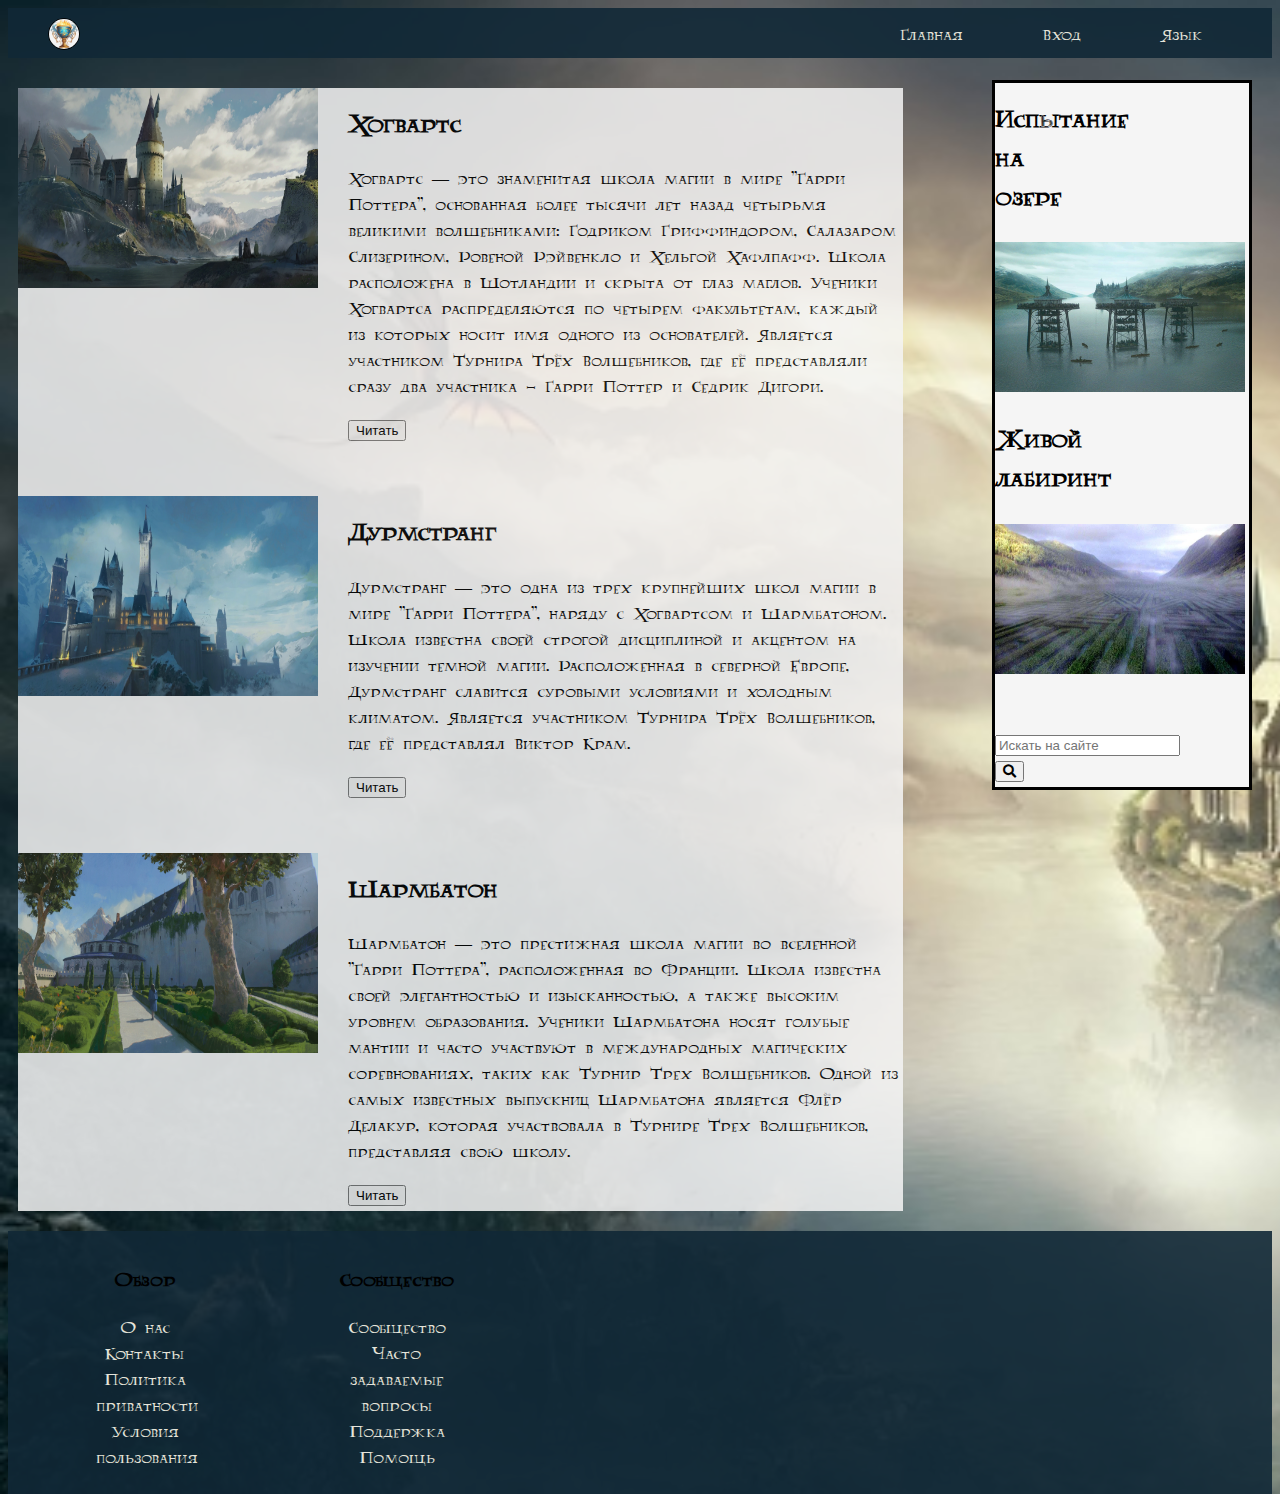
<file: index.html>
<!DOCTYPE html>
<html lang="ru">
<head>
    <meta charset="UTF-8">
    <meta name="viewport" content="width=device-width, initial-scale=1.0">
    <meta name="description" content="Сайт о Турнире Трёх Волшебников">
    <meta name="keywords" content="турнир трех волшебников, гарри поттер турнир трех волшебников, участники турнира трех волшебников, первый турнир трёх волшебников,турнир трех волшебников испытания,год турнира трех волшебников">
    <link rel="stylesheet" href="style.css">
    <link type="image/x-icon" href="favicon.ico" rel="shotcut icon">
    <link type="Image/x-icon" href="favicon.ico" rel="icon">
    <link rel="stylesheet" href="https://cdnjs.cloudflare.com/ajax/libs/font-awesome/5.15.4/css/all.min.css">
    <script src="button-form.js"></script>
    <script src="https://ajax.googleapis.com/ajax/libs/jquery/3.6.0/jquery.min.js"></script>
    <title>Турнир Трёх Волшебников</title>
</head>
<body>
    <!-- Верняя часть с логотипом -->
    <header>
        <img class="logo" src="cup of fire.png"></img>
        <nav>
            <ul class="menu">
                <li><a href="task 1.html">Главная</a></li>
                <li>
                    <a href="#" class="buttonopen" onclick="openForm()">Вход</a>
                    <div class="form-popup" id="myForm">
                        <form action="action_page" method="post" class="formcontainer">
                            <h2>Вход в аккаунт</h2>
                            <label for="email">
                                <b>Электронная почта</b>
                            </label>
                            <input type="email" placeholder="Введите электронную почту" name="email" required><br>
                            <label for="password">
                                <b>Пароль</b>
                            </label>
                            <input type="password" placeholder="Введите пароль" name="password" required>
                            <p>
                                <a href="#" class="question">Ещё не создали аккаунт? Зарегистрироваться.</a>
                            </p>
                            <button type="submit" class="btn">Войти</button>
                            <button type="button" class="btncancel" onclick="closeForm()">Закрыть</button>
                        </form>
                    </div>
                </li>
                <li class="dropdown">
                    <a href="#">Язык</a>
                    <div class="dropdown-content"> 
                        <a href="#">Русский</a> 
                        <a href="#">Английский</a> 
                        <a href="#">Белорусский</a>
                    </div>
                </li>
            </ul>
        </nav>
    </header>
    <!-- Основная статья -->
    <main>
        <article> 
            <div class="block1">
                <img src="Hogwarts.webp" width="300px" height="200px">
                <div class="abthg">
                    <h2>Хогвартс</h2>
                    <p class>
                        Хогвартс — это знаменитая школа магии в мире "Гарри Поттера", основанная более тысячи лет назад четырьмя великими волшебниками: Годриком Гриффиндором, Салазаром Слизерином, Ровеной Рэйвенкло и Хельгой Хафлпафф. Школа расположена в Шотландии и скрыта от глаз маглов. Ученики Хогвартса распределяются по четырем факультетам, каждый из которых носит имя одного из основателей. Является участником Турнира Трёх Волшебников, где её представляли сразу два участника - Гарри Поттер и Седрик Дигори.
                    </p>
                    <button href="#">Читать</button>
                </div>
            </div>
            <div class="block2">
                <img src="Durmstrang.webp" width="300px" height="200px">
                <div class="abtdrm">
                    <h2>Дурмстранг</h2>
                <p>
                   Дурмстранг — это одна из трех крупнейших школ магии в мире "Гарри Поттера", наряду с Хогвартсом и Шармбатоном. Школа известна своей строгой дисциплиной и акцентом на изучении темной магии. Расположенная в северной Европе, Дурмстранг славится суровыми условиями и холодным климатом. Является участником Турнира Трёх Волшебников, где её представлял Виктор Крам.
                </p>
                <button href="#">Читать</button>
                </div>
            </div>
            <div class="block3">
                <img src="Sharmbaton.webp" width="300px" height="200px">
                <div class="abtshrm">
                    <h2>Шармбатон</h2>
                <p>
                    Шармбатон — это престижная школа магии во вселенной "Гарри Поттера", расположенная во Франции. Школа известна своей элегантностью и изысканностью, а также высоким уровнем образования. Ученики Шармбатона носят голубые мантии и часто участвуют в международных магических соревнованиях, таких как Турнир Трех Волшебников. Одной из самых известных выпускниц Шармбатона является Флёр Делакур, которая участвовала в Турнире Трех Волшебников, представляя свою школу.
                </p>
                <button href="#">Читать</button>
                </div>
            </div>
        </article>
        <!-- Боковая колонка -->
        <aside>
        <div class="column">
            <h2>Испытание на озере</h2>
            <img src="Second part.webp" height="150px" width="250px">
            <h2>Живой лабиринт</h2>
            <img src="Final part.webp"height="150px" width="250px">
            <form action="" method="get" id="searchform">
                <input type="text" placeholder="Искать на сайте">
                <button type="submit"><i class="fa fa-search"></i></button>
            </form>
        </div>
        </aside>
    </main>
    <!-- Нижняя часть страницы -->
    <footer>
        <ul class="privacy1">
            <li><h3>Обзор</h3></li>
            <li><a href="#">О нас</a></li>
            <li><a href="#">Контакты </a></li>
            <li><a href="#">Политика приватности</a></li>
            <li><a href="#">Условия пользования</a></li>
        </ul> 
        <ul class="privacy2">
            <li><h3>Сообщество</h3></li>
            <li><a href="#">Сообщество</a></li>
            <li><a href="#">Часто задаваемые вопросы</a></li>
            <li><a href="#">Поддержка</a></li>
            <li><a href="#">Помощь</a></li>
        </ul>
    </footer>
</body>
</html>
</file>
<file: style.css>
body{
    cursor: url('magicwand.png'), auto;
    font-family: "Lumos", 'Times New Roman', Times, serif, Arial, Helvetica, sans-serif;
    background-image: url("back1.jpg");
    background-size: cover;
    font-size: 17px;
    background-repeat: no-repeat;
   
}
a{
    text-decoration: none;
    color: #E5E4DA;
    cursor: url('magicwand.png'), auto;
}
header{
    background-color: rgb(17, 40, 54, 0.9);
    width: 100%;
    height: 50px;
}
.logo{
    display: flex;
    float: left;
    width: 30px;
    height: 30px;
    border-radius: 50%;
    border: 1px solid black;
    align-items: center;
    justify-content: center;
    margin-top: 10px;
    margin-left: 40px;
}
.form-popup{
    display: none;
    position: fixed;
    bottom: 0;
    right: 15px;
    border: 3px solid black;
    z-index: 9;
}
.formcontainer{
    max-width: 300px;
  padding: 10px;
  background-color: white;
}
.formcontainer input[type=text], .form-container input[type=password] {
    width: 100%;
    padding: 15px;
    margin: 5px 0 22px 0;
    border: none;
    background: #f1f1f1;
  }
.formcontainer input[type=text]:focus, .form-container input[type=password]:focus {
    background-color: #ddd;
    outline: none;
  }
.formcontainer .btn{
    background-color: #04AA6D;
    color: white;
    padding: 16px 20px;
    border: none;
    cursor: pointer;
    width: 100%;
    margin-bottom:10px;
    opacity: 0.8;
}
.formcontainer .btncancel {
    background-color: red;
    padding: 16px 20px;
    border: none;
    cursor: pointer;
    width: 100%;
    margin-bottom:10px;
    opacity: 0.8;
  }
.formcontainer .btn:hover, .buttonopen:hover {
    opacity: 1;
 }
.question{
    color: black;
}

header nav ul {
   list-style: none;
}
.menu{
    float: right;
   justify-content: center;

}
.menu li{
    display: inline-block;
    margin-right: 70px;
}
.menu a{
    display: block;
}

.dropdown { 
    position: relative; 
    display: inline-block; 
} 
.dropdown-content 
{ 
    display: none; 
    position: absolute; 
    background-color: #f9f9f9; 
    min-width: 160px; 
    box-shadow: 0px 8px 16px 0px rgba(0,0,0,0.2); 
    z-index: 1; 
} 
.dropdown-content a { 
    color: black; 
    padding: 12px 16px; 
    text-decoration: none; 
    display: block; } 
    .dropdown-content a:hover 
    { 
        background-color: #f1f1f1; 
    } .dropdown:hover .dropdown-content {
         display: block; 
        }

 article{
    margin-top: 20px;
    margin-left: 10px;
    width: 70%;
    float: left;
     background-color: whitesmoke;
    opacity: 0.85; 
    
}
.block1{
    display:flex;
    
}
.abthg{
    flex-direction: column;
    margin-left: 30px;
}
.block2{
    display: flex; 
    margin-top: 50px;
      
}
.abtdrm{
    margin-left: 30px;
    flex-direction: column;
}
.block3{
    display: flex;
    margin-top: 50px;
    
}
.abtshrm{
    margin-left: 30px;
    flex-direction: column;
}
aside{
    margin-top: 12px;
    display: flex;
    margin-right: 20px;
    flex-direction: column;
    align-self: flex-end;
    float: right;
     background-color: whitesmoke;
    border: 3px solid black;
}
.column{

    width:30%;
}
#searchform{
    margin-top: 50px;
}
footer{
    background-color: rgb(17, 40, 54, 0.9);
    width: 100%;
    display: flex;
    margin-top: 20px;
    float: left;

    
}
footer ul {
    list-style: none;
    display: flex;
    margin-bottom: 20px;
    align-items: center;
    flex-flow: row nowrap;
    flex-direction: column;
    justify-content: center;

   
       
}
footer ul li{
    display: flex;
    width: 50%;
    flex-direction: column;
    text-align: center;
    
} 
@font-face {
    font-family: "Lumos";
    src: url("aa_lumos_caps.ttf");
  }
  /* адаптивность */
@media (max-width: 768px) { 
    header { 
        flex-direction: column; 
        align-items: flex-start; 
    } 
    nav ul {
        flex-direction: column; 
        width: 100%; } 
        nav ul li { 
            margin-right: 0; margin-bottom: 10px;
        } 
        .block1, .block2, .block3 
        { 
            flex-direction: column; 
            align-items: center;
        } 
        .block1 img, .block2 img, .block3 img {
             width: 100%; 
             height: auto; 
            } 
            aside { 
                width: 90%;
                 margin-top: 20px;
                 } 
                }
 @media (max-width: 480px) { 
    .logo {
        float: none;
        margin: 0 auto 15px;
        display: table;
     }
     .logo span {
        margin: 0 2px;
     }
    header { 
        padding: 5px; 
    } 
    nav ul li a {
         font-size: 14px; 
        } 
        footer ul { 
            flex-direction: column; 
        } 
        footer ul li { 
            margin: 5px 0; 
        }
    }
</file>
